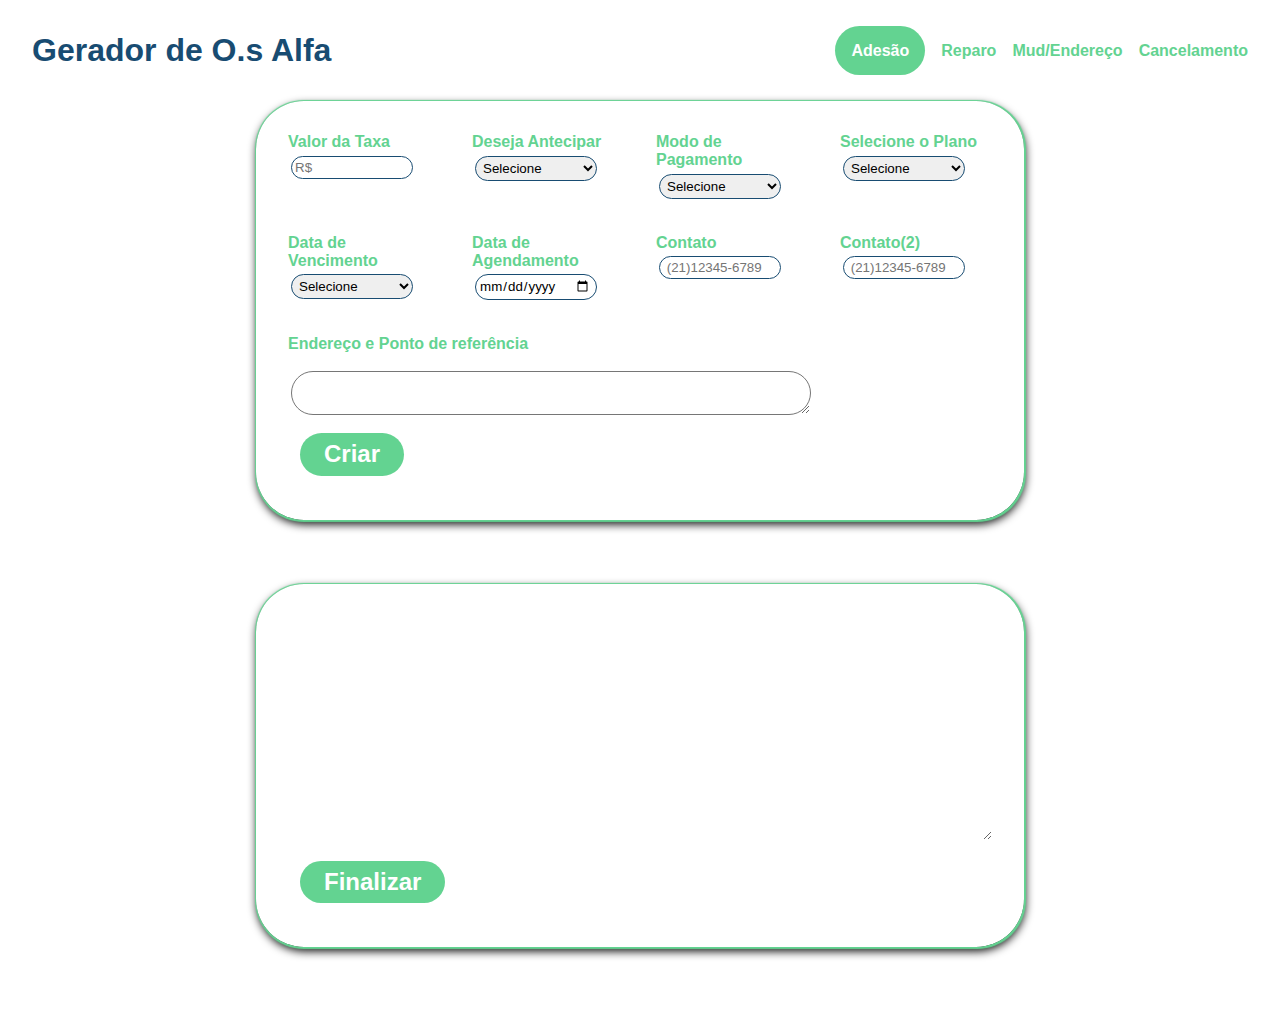
<file: index.html>
<!DOCTYPE html>
<html lang="pt-br">

<head>
    <meta charset="UTF-8">
    <meta http-equiv="X-UA-Compatible" content="IE=edge">
    <meta name="viewport" content="width=device-width, initial-scale=1.0">
    <link rel="stylesheet" href="https://cdnjs.cloudflare.com/ajax/libs/font-awesome/6.4.0/css/all.min.css"
        integrity="sha512-iecdLmaskl7CVkqkXNQ/ZH/XLlvWZOJyj7Yy7tcenmpD1ypASozpmT/E0iPtmFIB46ZmdtAc9eNBvH0H/ZpiBw=="
        crossorigin="anonymous" referrerpolicy="no-referrer" />
    <link rel="preconnect" href="https://fonts.googleapis.com">
    <link rel="preconnect" href="https://fonts.gstatic.com" crossorigin>
    <link href="https://fonts.googleapis.com/css2?family=Roboto&display=swap" rel="stylesheet">

    <link rel="stylesheet" href="CSS/global.css">
    <link rel="stylesheet" href="CSS/adesao.css">
    <title>O.s Generator Alfa</title>
</head>

<body id="body__form">
    <header class="container__tittle">
        <div class="tittle__principal">
            <h1 id="titulo__principalh1">Gerador de O.s Alfa</h1>

        </div>
       
        <div class="menu__container">
            <div class="dark__mode">
                <i class="fa-solid fa-toggle-off" id="mode__icon" "></i>
            </div>
            <nav class="menu__navegacao">
                
                <ul class="menu__lista">
                    <li class="menu__links">
                        <a class="menu__selected">Adesão</a>
                    </li>
                    <li class="menu__links">
                        <a href="reparo.html" class="menu__link">Reparo</a>
                    </li>
                    <li class="menu__links">
                        <a  href="mudança_endereço.html" class="menu__link">Mud/Endereço</a>
                    </li>
                    <li class="menu__links">
                        <a  href="cancelamento.html" class="menu__link">Cancelamento</a>
                    </li>
                </ul>
            </nav>
        </div>

    </header>




    <div class="container">
        <fieldset>
            <form class="adesao__form">

                <div class="adesao__valortaxa">
                    <label for="valortaxa">Valor da Taxa</label>
                    <input type="text" name="valortaxa" id="valortaxa" placeholder="R$"></input>
                </div>



                <div class="adesao__antecipar">
                    <label for="antecipar">Deseja Antecipar</label>
                    <select id="antecipar">
                        <option selected disabled value="">Selecione</option>
                        <option value="(   ) Sim ( X ) Não">Não</option>
                        <option value="( X ) Sim ( ) Não">Sim</option>
                    </select>
                </div>


                <div class="adesao__modopagamento">
                    <label for="modopagamento">Modo de Pagamento</label>
                    <select id="modopagamento">
                        <option selected disabled value="">Selecione</option>
                        <option value="( X ) A VISTA    (   )3X  (   )Ação Marketing (  )Isento">A Vista</option>
                        <option value="(   ) A VISTA    ( X )3X  (   )Ação Marketing">3X</option>
                        <option value="(   ) A VISTA    (   )3X  ( X )Ação Marketing">Ação de Marketing</option>
                    </select>
                </div>


                <div class="adesao__plano">
                    <label for="plano">Selecione o Plano</label>
                    <select id="plano">
                        <option selected disabled value="">Selecione</option>
                        <option value="( X ) 200MBPS (   ) 40MBPS (  ) 20MBPS">200MB</option>
                        <option value="(   ) 200MBPS ( X ) 40MBPS (  ) 20MBPS">40MB</option>
                        <option value="(   ) 200MBPS (   ) 40MBPS ( X ) 20MBPS">20MB</option>
                    </select>
                </div>



                <div class="adesao__vencimento">
                    <label for="vencimento">Data de Vencimento</label>
                    <select id="vencimento">
                        <option selected disabled value="">Selecione</option>
                        <option>Dia 01</option>
                        <option>Dia 05</option>
                        <option>Dia 10</option>
                    </select>
                </div>

                <div class="adesao__agendamento">
                    <label for="date"><strong>Data de Agendamento</strong></label>
                    <input type="date" id="agendamento"></input>
                </div>

                <div class="adesao__contato">
                    <label for="contato">Contato</label>
                    <input type="tel" name="contato" id="contato" placeholder=" (21)12345-6789">

                </div>

                <div class="adesao__contato2">
                    <label for="contato2">Contato(2)</label>
                    <input type="tel" name="contato2" id="contato2" placeholder=" (21)12345-6789">
                </div>

                <div class="endereco">
                    <label>Endereço e Ponto de referência</label>
                    <textarea rows="1" type="text" class="textarea" id="endereco"></textarea><br>
                </div>
                
            </form>

            <div class="adesao__botao">
                <button id="botao" class="botao__criar">
                    Criar
                    <i class="fa-sharp fa-solid fa-plus" style="color: #ffffff;"></i>
                </button>
                </div>


        </fieldset>

        <fieldset id="mascara">

            <div class="print">

                <p>PLANO: <span id="plano_print"></span> </p>
                <p>VENCIMENTO: <span id="vencimento_print"></span> </p>
                <p>VALOR TAXA: R$<span id="valortaxa_print"></span> </p>
                <p>MODO DE PAGAMENTO: <span id="modopagamento_print"></span></p>
                <p>PONTOS DE REFERÊNCIA:<span id="endereco_print"></span></p>
                <p>CONTATOS DO CLIENTE:<span id="contato_print"></span></p>
                <p>CONTATOS(2) DO CLIENTE:<span id="contato2_print"></span><br></p>
                <p>DATA DO AGENDAMENTO:<span id="agendamento_print"></span> <br>
                <p>DESEJA OU NÃO ANTECIPAR:<span id="antecipar_print"></span></p>
            </div>
            <div class="container__preview">
                <textarea id="adesao__preview" rows="10" disabled></textarea>
            </div>
            <button id="copiador" class="botao__finalizar">
                Finalizar
                <i class="fa-regular fa-copy" style="color: #ffffff;"></i>
            </button>
        </fieldset>
       
    </div>


    <script src="JAVASCRIPT/main.js"></script>
    <script src="JAVASCRIPT/form_adesao.js"></script>
</body>

</html>
</file>
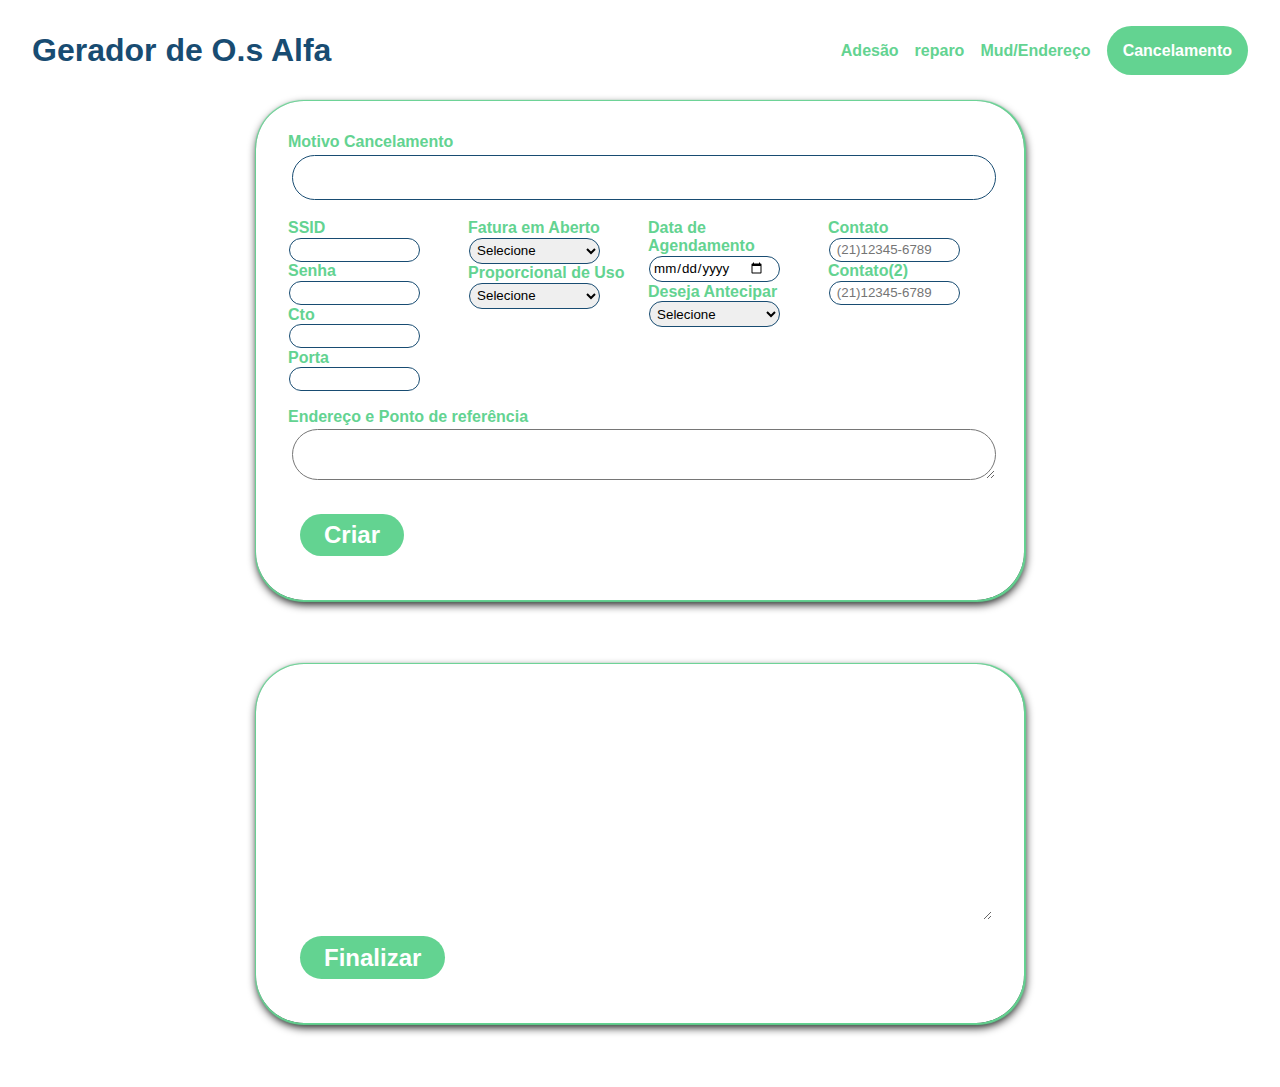
<file: cancelamento.html>
<!DOCTYPE html>
<html lang="pt-br">

<head>
    <meta charset="UTF-8">
    <meta http-equiv="X-UA-Compatible" content="IE=edge">
    <meta name="viewport" content="width=device-width, initial-scale=1.0">
    <link rel="stylesheet" href="https://cdnjs.cloudflare.com/ajax/libs/font-awesome/6.4.0/css/all.min.css"
        integrity="sha512-iecdLmaskl7CVkqkXNQ/ZH/XLlvWZOJyj7Yy7tcenmpD1ypASozpmT/E0iPtmFIB46ZmdtAc9eNBvH0H/ZpiBw=="
        crossorigin="anonymous" referrerpolicy="no-referrer" />
    <link rel="preconnect" href="https://fonts.googleapis.com">
    <link rel="preconnect" href="https://fonts.gstatic.com" crossorigin>
    <link href="https://fonts.googleapis.com/css2?family=Roboto&display=swap" rel="stylesheet">

    <link rel="stylesheet" href="CSS/global.css">
    <link rel="stylesheet" href="CSS/cancelamento.css">
    <title>O.s Generator Alfa</title>
</head>

<body id="body__form">
    <header class="container__tittle">
        <div class="tittle__principal">
            <h1 id="titulo__principalh1">Gerador de O.s Alfa</h1>

        </div>
       
        <div class="menu__container">
            <div class="dark__mode">
                <i class="fa-solid fa-toggle-off" id="mode__icon" "></i>
            </div>
            <nav class="menu__navegacao">
                
                <ul class="menu__lista">
                    <li class="menu__links">
                        <a href="index.html" class="menu__link">Adesão</a>
                    </li>
                    <li class="menu__links">
                        <a href="reparo.html" class="menu__link">reparo</a>
                    </li>
                    <li class="menu__links">
                        <a  href="mudança_endereço.html" class="menu__link">Mud/Endereço</a>
                    </li>
                    <li class="menu__links">
                        <a  href="cancelamento.html" class="menu__selected">Cancelamento</a>
                    </li>
                </ul>
            </nav>
        </div>

    </header>

    <div class="container">
        <fieldset>
            <form class="canc__form">

                <div class="canc__motivo">
                    <label for="motivo">Motivo Cancelamento</label>
                    <input type="text" name="motivo" id="motivo" ></input>
                </div>
                <div class="canc__onu">
                    
                    <div class="canc__ssid">
                        <label for="ssid">SSID</label>
                        <input type="text" id="ssid" class="form__input">
                    </div>
                    <div class="canc__senha">
                        <label for="senha">Senha</label>
                        <input type="text" id="senha" class="form__input">
                    </div>
    
                    <div class="canc__cto">
                        <label for="cto">Cto</label>
                        <input type="text" id="cto" class="form__input">
                    </div>
                    <div class="canc__porta">
                        <label for="porta">Porta</label>
                        <input type="text" id="porta" for="porta" class="form__input">
                    </div>
                </div>


                
                <div>
                <div class="canc__fatura_aberto">
                    <label for="fatura_aberto">Fatura em Aberto</label>
                    <select id="fatura_aberto" required>
                        <option selected disabled value="">Selecione</option>
                        <option value="(   ) Sim ( X ) Não">Não</option>
                        <option value="( X ) Sim (   ) Não">Sim</option>
                    </select>
                </div>



                <div class="canc__proporcional">
                    <label for="proporcional">Proporcional de Uso </label>
                    <select id="proporcional">
                        <option selected disabled value="">Selecione</option>
                        <option value="(   ) Sim ( X ) Não">Não</option>
                        <option value="( X ) Sim (   ) Não">Sim</option>
                    </select>
                </div>
                </div class="agendamentos">
                <div class="canc__agendamento">
                    <label for="date"><strong>Data de Agendamento</strong></label>
                    <input type="date" id="agendamento"></input>

                    <div class="canc__antecipar">
                        <label for="antecipar">Deseja Antecipar</label>
                        <select id="antecipar">
                            <option selected disabled value="">Selecione</option>
                            <option value="(   ) Sim ( X ) Não">Não</option>
                            <option value="( X ) Sim (   ) Não">Sim</option>
                        </select>
                    </div>
                </div>
                <div class="contatos">
                <div class="canc__contato">
                    <label for="contato">Contato</label>
                    <input type="tel" name="contato" id="contato" placeholder=" (21)12345-6789">

                </div>

                <div class="canc__contato2">
                    <label for="contato2">Contato(2)</label>
                    <input type="tel" name="contato2" id="contato2" placeholder=" (21)12345-6789">
                </div>
                </div>


                <div class="endereco">
                    <label>Endereço e Ponto de referência</label>
                    <textarea rows="1" type="text" class="textarea" id="endereco"></textarea><br>
                </div>
                
            </form>

            <div class="canc__botao">
                <button id="botao" class="botao__criar">
                    Criar
                    <i class="fa-sharp fa-solid fa-plus" style="color: #ffffff;"></i>
                </button>
                </div>
                


        </fieldset>

        <fieldset id="mascara">

            <div class="print">

                <p>MOTIVO DO CONCELAMENTO:<span id="motivo__print"></span> </p>
                <p>SSID:<span id="ssid__print"></span> </p>
                <p>SENHA:<span id="senha__print"></span> </p>
                <p>CTO:<span id="cto__print"></span> </p>
                <p>PORTA:<span id="porta__print"></span></p>
                <p>CLIENTE CIENTE DA FATURA EM ABERTO :<span id="fatura_aberto__print"></span></p>
                <p>CIENTE QUE EXISTE PROPORCIONAL DE USO, DEVIDO CANCELAMENTO APÓS O VENCIMENTO :<span id="proporcional_print"></span></p>
                <p>PONTOS DE REFERÊNCIA:<span id="endereco_print"></span><br></p>
                <p>CONTATOS DO CLIENTE:<span id="contato_print"></span> <br>
                <p>CONTATOS(2) DO CLIENTE:<span id="contato2_print"></span> <br>
                <p>DATA DO AGENDAMENTO:<span id="agendamento__print"></span> <br>
                <p>DESEJA OU NÃO ANTECIPAR:<span id="antecipar_print"></span></p>
            </div>
            <div class="container__preview">
                <textarea id="canc__preview" rows="10" disabled></textarea>
            </div>
            <button id="copiador" class="botao__finalizar">
                Finalizar
                <i class="fa-regular fa-copy" style="color: #ffffff;"></i>
            </button>
        </fieldset>
       
    </div>


    <script src="JAVASCRIPT/main.js"></script>
    <script src="JAVASCRIPT/form_cancelamento.js"></script>
</body>
</html>
</file>
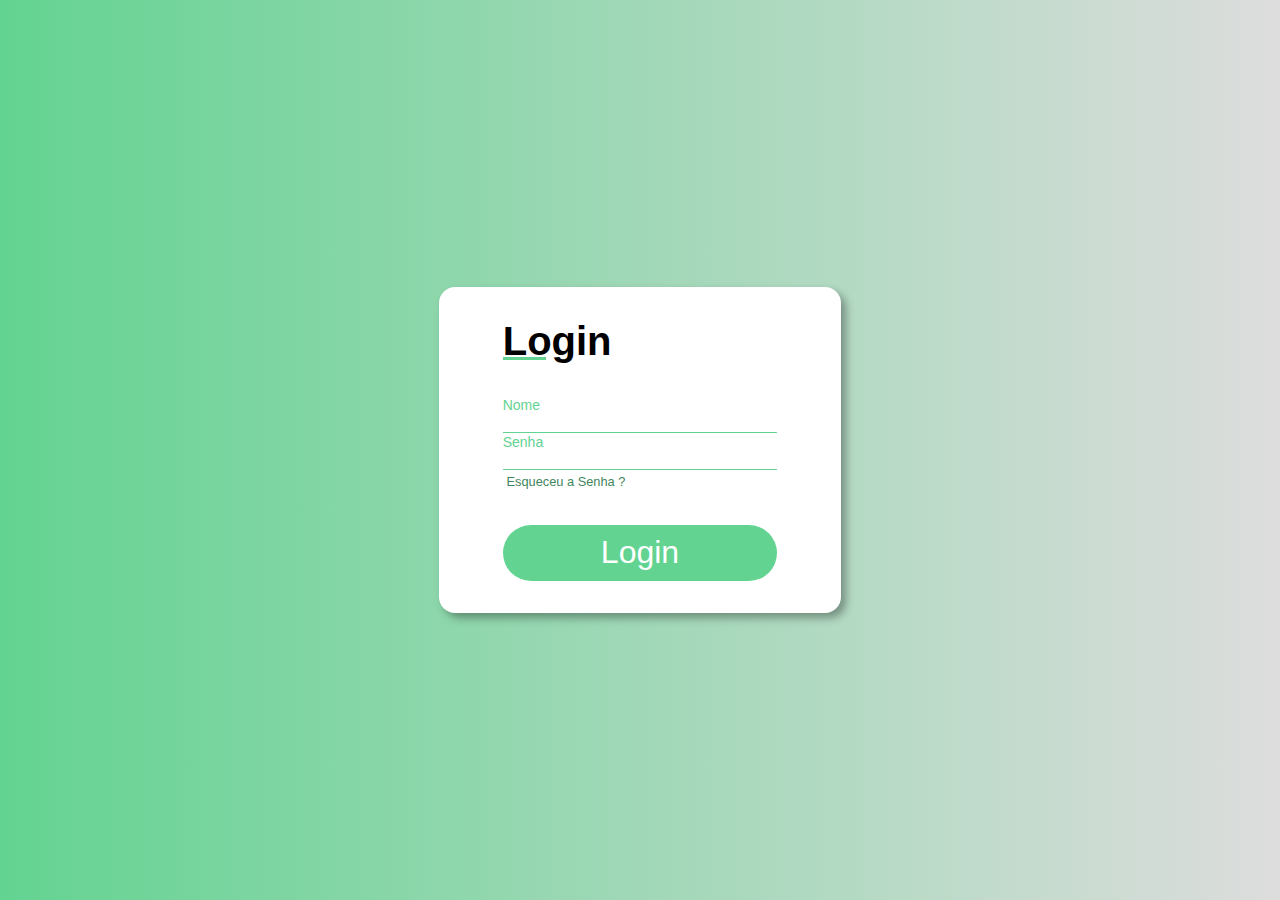
<file: login.html>
<!DOCTYPE html>
<html lang="pt-br">
    <head>
        <meta charset="UTF-8">
        <meta http-equiv="X-UA-Compatible" content="IE=edge">
        <meta name="viewport" content="width=device-width, initial-scale=1.0">
        <link rel="stylesheet" href="https://cdnjs.cloudflare.com/ajax/libs/font-awesome/6.4.0/css/all.min.css"
            integrity="sha512-iecdLmaskl7CVkqkXNQ/ZH/XLlvWZOJyj7Yy7tcenmpD1ypASozpmT/E0iPtmFIB46ZmdtAc9eNBvH0H/ZpiBw=="
            crossorigin="anonymous" referrerpolicy="no-referrer" />
        <link rel="preconnect" href="https://fonts.googleapis.com">
        <link rel="preconnect" href="https://fonts.gstatic.com" crossorigin>
        <link href="https://fonts.googleapis.com/css2?family=Roboto&display=swap" rel="stylesheet">
        <link rel="stylesheet" href="CSS/login.css">
        <link rel="stylesheet" href="CSS/global.css">
        <title>O.s Generator</title>
    </head>
<body>
    <main class="container" id="container">
        <form class="login__form" id="login__form">
            <div class="form__header">
                <h1>Login</h1>
                <i id="mode__icon"  class="fa-solid fa-moon"></i>

                
            </div>

           

            <div class="login__inputs">
                <div class="input__box">
                    <label for="name">Nome</label>
                    <div class="input__field">
                        <i id="user__icon"class="fa-solid fa-user"></i>
                        <input type="text" id="name" name="name">
                    </div>
                    <div class="input__box">
                        <label for="password">Senha</label>
                        <div class="input__field">
                            <i id="password__icon"class="fa-solid fa-key"></i>
                            <input type="password" id="password" name="password">
                        </div>
                    </div>    
                </div>

                <div class="forgot__password">
                    <a href="#">
                        Esqueceu a Senha ?
                    </a>

                </div>
            </div>
            <button id="login__button" type="submit">Login</button>
        </form>
    </main>
    
</body>
    <script src="JAVASCRIPT/login.js"></script>
</html>
</file>
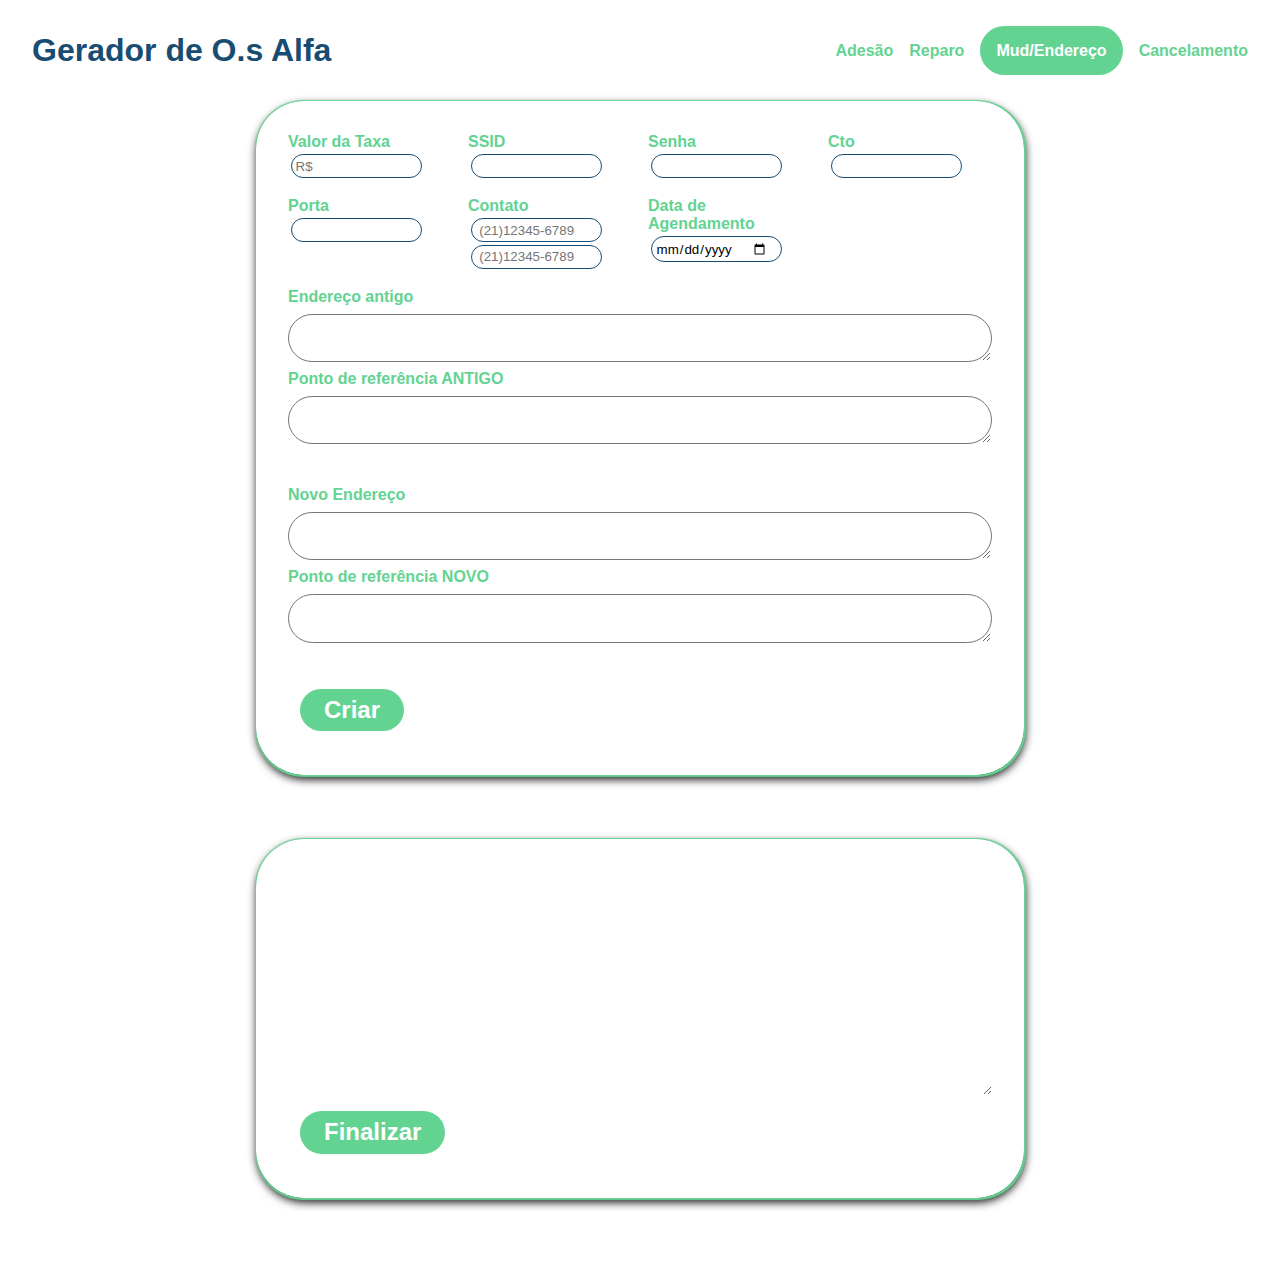
<file: mudança_endereço.html>
<!DOCTYPE html>
<html lang="en">
<head>
    <meta charset="UTF-8">
    <meta http-equiv="X-UA-Compatible" content="IE=edge">
    <meta name="viewport" content="width=device-width, initial-scale=1.0">
    <title>Document</title>
</head>
<body>
    <!DOCTYPE html>
<html lang="pt-br">

<head>
    <meta charset="UTF-8">
    <meta http-equiv="X-UA-Compatible" content="IE=edge">
    <meta name="viewport" content="width=device-width, initial-scale=1.0">
    <title>O.S Reparo</title>
    <link rel="stylesheet" href="https://cdnjs.cloudflare.com/ajax/libs/font-awesome/6.4.0/css/all.min.css"
        integrity="sha512-iecdLmaskl7CVkqkXNQ/ZH/XLlvWZOJyj7Yy7tcenmpD1ypASozpmT/E0iPtmFIB46ZmdtAc9eNBvH0H/ZpiBw=="
        crossorigin="anonymous" referrerpolicy="no-referrer" />
        <link rel="preconnect" href="https://fonts.googleapis.com">
<link rel="preconnect" href="https://fonts.gstatic.com" crossorigin>
<link href="https://fonts.googleapis.com/css2?family=Roboto&display=swap" rel="stylesheet">

    <link rel="stylesheet" href="CSS/mud_endereco.css">
    <link rel="stylesheet" href="CSS/global.css">
</head>



    <body id="body__form">
        
            <header class="container__tittle">
                <div class="tittle__principal">
                    <h1 id="titulo__principalh1">Gerador de O.s Alfa</h1>
                    
                </div>
                
                <div class="menu__container">
                    <div class="dark__mode">
                        <i class="fa-solid fa-toggle-off" id="mode__icon" "></i>
                    </div>
                    <nav class="menu__navegacao">
                
                        <ul class="menu__lista">
                            <li class="menu__links">
                                <a href="index.html" class="menu__link">Adesão</a>
                            </li>
                            <li class="menu__links">
                                <a href="reparo.html" class="menu__link">Reparo</a>
                            </li>
                            <li class="menu__links">
                                <a  href="mudança_endereço.html" class="menu__selected">Mud/Endereço</a>
                            </li>
                            <li class="menu__links">
                                <a  href="cancelamento.html" class="menu__link">Cancelamento</a>
                            </li>
                        </ul>
                    </nav>
                </div>

            </header>
            <div class="container">
            <fieldset >

                <form class="mud__endereco__form">
                    
                    <div class="mud__valortaxa">
                        <label for="valortaxa">Valor da Taxa</label>
                        <input type="text" name="valortaxa" id="mud__valortaxa" placeholder="R$"></input>
                    </div>
    
                    <div class="mud__ssid">
                        <label for="ssid">SSID</label>
                        <input type="text" id="mud__ssid" class="form__input">
                    </div>

                    <div class="mud__senha">
                        <label for="senha">Senha</label>
                        <input type="text" id="mud__senha" class="form__input">
                    </div>
    
                    <div class="mud__cto">
                        <label for="cto">Cto</label>
                        <input type="text" id="mud__cto" class="form__input">
                    </div>
                    
                    <div class="mud__porta">
                        <label for="porta">Porta</label>
                        <input type="text" id="mud__porta" for="porta" class="form__input">
                    </div>
                    <div class="contato">
                        <label for="contato">Contato</label>
                        <input type="tel" name="contato" id="contato" placeholder=" (21)12345-6789">
                        <input type="tel" name="contato2" id="contato2" placeholder=" (21)12345-6789">
                        
                    </div>

                    <div class="mud__agendamento">
                        <label for="date"><strong>Data de Agendamento</strong></label>
                        <input type="date" id="agendamento"></input>
                    </div>

                    <div class="mud__endereco__antigo">
                        <label for="endereco__antigo">Endereço antigo</label>
                        <textarea name="endereco__antigo" id="mud__endereco__antigo"  rows="1"></textarea>
                        
                        <label>Ponto de referência ANTIGO</label>
                        <textarea rows="1" type="text" class="textarea" id="ref__antigo"></textarea><br>
                        
                    </div>

                    <div class="mud__endereco__novo">
                        <label for="endereco__novo">Novo Endereço</label>
                        <textarea name="endereco__novo" id="mud__endereco__novo"  rows="1"></textarea>
                        
                        <label>Ponto de referência NOVO</label>
                        <textarea rows="1" type="text" class="textarea" id="ref__novo"></textarea><br>
                        <div class="mud__botao">
                            <button id="botao" class="botao__criar">
                                Criar
                                <i class="fa-sharp fa-solid fa-plus" style="color: #ffffff;"></i>
                        </div>
                    </div>

    
                    
                    
                </form>
                


            </fieldset>

            <div class="print">

                <p>SSID<span id="mud__ssid__print"></span> </p>
                <p>SENHA:<span id="mud__senha__print"></span> </p>
                <p>CTO:<span id="mud__cto__print"></span> </p>
                <p>PORTA:<span id="mud__porta__print"></span></p>
                <p>ENDEREÇO ANTIGO:  <span id="mud__endereco__antigo__print"></span></p>
                <p>PONTOS DE REFERÊNCIA:<span id="ref__antigo__print"></span></p>
                <p>NOVO ENDEREÇO: <span id="mud__endereco__novo__print"></span></p>
                <p>PONTOS DE REFERÊNCIA:<span id="ref__novo__print"></span></p>
                <p>VALOR TAXA:R$<span id="mud__valortaxa__print"></span></p>
                <p>CONTATO DO CLIENTE <span id="contato__print"></span></p>
                <p>CONTATO(2) DO CLIENTE:<span id="contato2__print"> </span></p>
                <p>DATA DE AGENDAMENTO:<span id="agendamento__print"></span></p>
               
            </div>
    
            <fieldset>
    
                <div class="container__preview">
                    <textarea id="mud__preview" rows="10" disabled></textarea>
                </div>
                <button id="copiador" class="botao__finalizar">
                    Finalizar
                    <i class="fa-regular fa-copy" style="color: #ffffff;"></i>
                </button>
        </div>
</body>
<script src="JAVASCRIPT/main.js"></script>
    <script src="JAVASCRIPT/form_mud__endereco.js"></script>
</html>
</file>
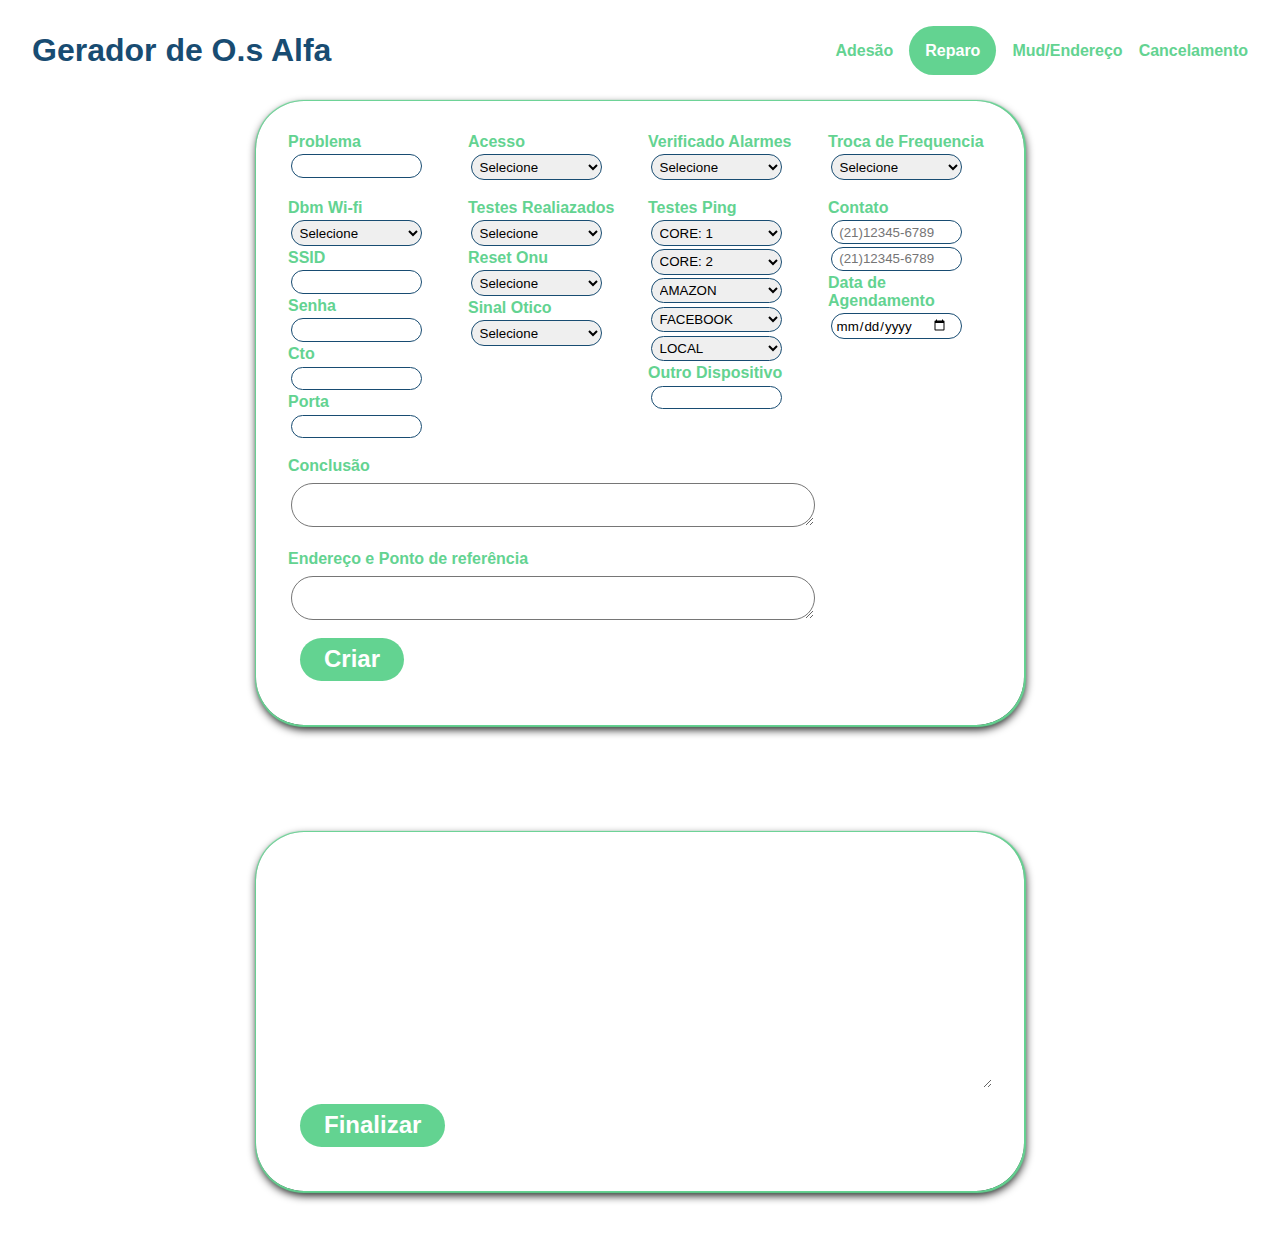
<file: reparo.html>
<!DOCTYPE html>
<html lang="pt-br">

<head>
    <meta charset="UTF-8">
    <meta http-equiv="X-UA-Compatible" content="IE=edge">
    <meta name="viewport" content="width=device-width, initial-scale=1.0">
    <title>O.S Reparo</title>
    <link rel="stylesheet" href="https://cdnjs.cloudflare.com/ajax/libs/font-awesome/6.4.0/css/all.min.css"
        integrity="sha512-iecdLmaskl7CVkqkXNQ/ZH/XLlvWZOJyj7Yy7tcenmpD1ypASozpmT/E0iPtmFIB46ZmdtAc9eNBvH0H/ZpiBw=="
        crossorigin="anonymous" referrerpolicy="no-referrer" />
        <link rel="preconnect" href="https://fonts.googleapis.com">
<link rel="preconnect" href="https://fonts.gstatic.com" crossorigin>
<link href="https://fonts.googleapis.com/css2?family=Roboto&display=swap" rel="stylesheet">

    <link rel="stylesheet" href="CSS/reparo.css">
    <link rel="stylesheet" href="CSS/global.css">
</head>

<div class="container">

    <body id="body__form">
        <header class="titulo">
            <header class="container__tittle">
                <div class="tittle__principal">
                    <h1 id="titulo__principalh1">Gerador de O.s Alfa</h1>
                    
                </div>
                
                <div class="menu__container">
                    <div class="dark__mode">
                        <i class="fa-solid fa-toggle-off" id="mode__icon" "></i>
                    </div>
                    <nav class="menu__navegacao">
                
                        <ul class="menu__lista">
                            <li class="menu__links">
                                <a href="index.html" class="menu__link">Adesão</a>
                            </li>
                            <li class="menu__links">
                                <a href="reparo.html" class="menu__selected">Reparo</a>
                            </li>
                            <li class="menu__links">
                                <a  href="mudança_endereço.html" class="menu__link">Mud/Endereço</a>
                            </li>
                            <li class="menu__links">
                                <a  href="cancelamento.html" class="menu__link">Cancelamento</a>
                            </li>
                        </ul>
                    </nav>
                </div>

            </header>

        </header>
        <fieldset>
            <form class="reparo__form">


                <div class="reparo__problema">
                    <label for=reparo__ledloss">Problema</label>
                    <input type="text" class="form__input" id="problema">
                </div>
                <div class="reparo__acesso">
                    <label for="acesso">Acesso</label>
                    <select for="acesso" id="acesso">
                        <option value="" selected disabled>Selecione</option>
                        <option value="(  )CABEADO ( X )WI-FI">WI-FI</option>
                        <option value="( X )CABEADO (  )WI-FI">Cabo</option>
                        <option value="( X )CABEADO (  )WI-FI"">Ambos</option>
                    </select>
                </div>
                <div class=" reparo__alarme">
                            <label for="alarme">Verificado Alarmes</label>
                            <select for="alarme" id="alarme">
                                <option value="" selected>Selecione</option>
                                <option value="Sim" id="naoVerificado">Sim</option>
                                <option value="Não" id="naoVerificado">Não</option>
                            </select>
                </div>
                

                

                <div class="reparo__trocaFrequencia">
                    <label for="trocaFrequencia">Troca de Frequencia</label>
                    <select for="trocaFrequencia" name="trocaFrequencia" id="trocaFrequencia">
                        <option value="" selected disable>Selecione</option>
                        <option value="( X )SIM  (  )NÃO">Sim</option>
                        <option value="(  )SIM  ( X )NÃO">Não</option>
                    </select>
                </div>


                <div class="reparo__onu">
                    <div class="reparo__dbm">
                        <label for="dbmsinal">Dbm Wi-fi</label>
                        <select for="dbmsinal" id="dbmsinal" name="dbmsinal">
                            <option value="" selected disabled>Selecione</option>
                            <option value="BOM 	  ( X )-28 a -53dBm">Bom</option>
                            <option value="IRREGULAR ( X )-54 a -67dBm">Irregular</option>
                            <option value="RUIM.     ( X )-68 a -99dBm">Ruim</option>
                        </select>
                    </div>
                    <div class="reparo__ssid">
                        <label for="ssid">SSID</label>
                        <input type="text" id="ssid" class="form__input">
                    </div>
                    <div class="reparo__senha">
                        <label for="senha">Senha</label>
                        <input type="text" id="senha" class="form__input">
                    </div>
    
                    <div class="reparo__cto">
                        <label for="cto">Cto</label>
                        <input type="text" id="cto" class="form__input">
                    </div>
                    <div class="reparo__porta">
                        <label for="porta">Porta</label>
                        <input type="text" id="porta" for="porta" class="form__input">
                    </div>
                </div>


                <div class="reparo_testesRealizados">
                    <label for="testesRealizados">Testes Realiazados</label>
                    <select for="testesRealizados" id="testesRealizados" name="testesRealizados">
                        <option value="" selected disabled>Selecione</option>
                        <option value="( X )2.4GHZ   (  )5.0GHZ">2.4Ghz</option>
                        <option value="(  )2.4GHZ   ( X )5.0GHZ">5 Ghz</option>
                    </select>
                    <label for="resetOnu">Reset Onu</label>
                    <select for="resetOnu" id="resetOnu" name="resetOnu">
                        <option value="" selected disabled>Selecione</option>
                        <option value="( X )Sim   (  )Não">SIM</option>
                        <option value="(   )Sim   ( X )Não">NÃO</option>
                    </select>
                    <label for="sinalOtico">Sinal Otico</label>
                    <select for="sinalOtico" id="sinalOtico" name="sinalOtico">
                        <option value="" selected disabled>Selecione</option>
                        <option value="( x )OK    (  )LED LOSS   (  )Acima do Padrão:">OK</option>
                        <option value="(  )OK    ( X )LED LOSS   (  )Acima do Padrão:">LedLoss</option>
                        <option value="(  )OK    (  )LED LOSS   ( x )Acima do Padrão:">Acima do Padrão</option>
                    </select>
                </div>

                <div class="reparo__ping">
                    <label for="pingc-core1">Testes Ping</label>
                    <select id="ping-core1" name="ping-core1" for="ping-core1">
                        <option value="" disabled selected>CORE: 1</option>
                        <option value="   ( X ) OK   (   ) FALHA">OK</option>
                        <option value="   (   ) OK   ( X ) FALHA">Falha</option>
                    </select>

                    <select id="ping-core2" name="ping-core2" for="ping-core2">
                        <option value="" disabled selected>CORE: 2</option>
                        <option value="   ( X ) OK   (   ) FALHA">OK</option>
                        <option value="   (   ) OK   ( X ) FALHA">Falha</option>
                    </select>

                    <select id="ping-amazon" name="ping-amazon" for="ping-amazon">
                        <option value="" disabled selected>AMAZON</option>
                        <option value="   ( X ) OK   (   ) FALHA">OK</option>
                        <option value="   (   ) OK   ( X ) FALHA">Falha</option>
                    </select>
                    <select id="ping-facebook" name="ping-facebook" for="ping-facebook">
                        <option value="" disabled selected>FACEBOOK</option>
                        <option value="   ( X ) OK   (   ) FALHA">OK</option>
                        <option value="   (   ) OK   ( X ) FALHA">Falha</option>
                    </select>
                    <select id="ping-local" name="ping-local" for="ping-local">
                        <option value="" disabled selected>LOCAL</option>
                        <option value="   ( X ) OK   (   ) FALHA">OK</option>
                        <option value="   (   ) OK   ( X ) FALHA">Falha</option>
                    </select>
                    <label for="outrodispositivo">Outro Dispositivo</label>
                    <input type="text" id="outroDispositivo">


                </div>

                <div class="contato">
                    <label for="contato">Contato</label>
                    <input type="tel" name="contato" id="contato" placeholder=" (21)12345-6789">
                    <input type="tel" name="contato2" id="contato2" placeholder=" (21)12345-6789">
                    <div class=reparo__agendamento">
                        <label for="date"><strong>Data de Agendamento</strong></label>
                        <input type="date" id="agendamento"></input>
                    </div>
                </div>
                <div class="reparo__conclusao">
                    <label for="conclusao">Conclusão</label>
                    <textarea name="conclusao" id="conclusao"  rows="1"></textarea>
                </div>

                <div class="endereco">
                    <label>Endereço e Ponto de referência</label>
                    <textarea rows="1" type="text" class="textarea" id="endereco"></textarea><br>
                </div>

                









            </form>
            <div class="reparo__botao">
                <button id="botao" class="botao__criar">
                    Criar
                    <i class="fa-sharp fa-solid fa-plus" style="color: #ffffff;"></i>
            </div>
        </fieldset>



        <div class="print">

            <p>"PROBLEMA: "<span id="problema_print"></span> </p><br>
            <p>"ACESSO: "<span id="acesso_print"></span> </p>
            <p>"RESET DE ONU:"<span id="resetOnu_print"></span> </p>
            <p>"VERIFICADO ALARME DO U2000: "<span id="alarme_print"></span></p>
            <p>"SINAL OTICO": <span id="sinalOtico_print"></span></p>
            <p>CTO: <span id="cto_print"></span></p>
            <p>PORTA"<span id="porta_print"></span></p>
            <p>SSID: <span id="ssid_print"></span></p>
            <p>SENHA: <span id="senha_print"></span></p>
            <p>WIFI SIGNAL DBm: <span id="dbmsinal_print"></span></p>
            <p>TROCA DE FREQUÊNCIA: <span id="trocaFrequencia_print"> </span></p>
            <p>TESTE REALIZADOS:<span id="testesRealizados_print"></span></p>
            <p>PING CORE 1 - <span id="ping-core1_print"> </span></p>
            <p>PING CORE 2 - <span id="ping-core2_print"></span></p>
            <p>PING AMAZON - <span id="ping-amazon_print"></span></p>
            <p>PING FACEBOOK -<span id="ping-facebook_print"></span> </p>
            <p>PING LOCAL - <span id="ping-local_print"></span></p>
            <p>QUAL DISPOSITIVO : <span id="outroDispositivo_print"></span></p>
            <p>CONCLUSAO :<span id="conclusao_print"></span></p>
            <p>PONTOS DE REFERÊNCIA:<span id="endereco_print"></span></p>
            <p>CONTATOS DO CLIENTE:<span id="contato_print"></span></p>
            <p>CONTATOS(2) DO CLIENTE:<span id="contato2_print"></span><br></p>
            <p>DATA DO AGENDAMENTO:<span id="agendamento_print"></span> <br>
            <p>DESEJA OU NÃO ANTECIPAR:<span id="antecipar_print"></span></p>
        </div>

        <fieldset>

            <div class="container__preview">
                <textarea id="reparo__preview" rows="10" disabled></textarea>
            </div>
            <button id="copiador" class="botao__finalizar">
                Finalizar
                <i class="fa-regular fa-copy" style="color: #ffffff;"></i>
            </button>
        </fieldset>
        
        </fieldset>


    </body>
    <script src="JAVASCRIPT/main.js"></script>
    <script src="JAVASCRIPT/form_reparo.js"></script>

</html>
</file>
<file: CSS/global.css>
:root {
    --branco: #ffffff;
    --azul: #184c72;
    --verde: #63d391;
    --dark-verde:#3f865c;
    --font:"Montserrat",sans-serif;
    --cinza: #ddd;
    --dark: #202124;
}


* {
    margin: 0;
    padding: 0;
    box-sizing: border-box;
    font-family: "Montserrat",sans-serif;
    

}
.container__preview{
    color: #ddd;
}

textarea{
    outline: none;
    font-size: large;
}

p{
    display: none;
}

a{
    
        color: currentColor;
        text-decoration: none;
}
.container__tittle{
    margin: 2em;
    display: flex;
    justify-content: space-between;
}


.container__tittle h1{
    font-family: var(--font);
    color: var(--azul);
}

.menu__container .menu__navegacao .menu__lista{
    display: flex;
    align-items:center;
    justify-content: right;
    gap: 1em;
    margin-right: 0;
    list-style: none;
    font-weight: bold;
    color: var(--verde);
    
}
.menu__container {
    display:flex;
    justify-content: center;
    align-items: center;
    gap:1em;

}
.menu__container .dark__mode #mode__icon{
    color: var(--verde);
    
}




.menu__container .menu__navegacao .menu__lista .menu__links .menu__selected {
    background-color: var(--verde);
    color: var(--branco);
    border-width: 1px;
    border-radius: 2em;
    padding: 1em;
    font-weight: bold;
}
.menu__container .menu__navegacao .menu__lista .menu__links :hover{
    background-color: var(--verde);
    color: var(--branco);
    border-width: 1px;
    border-radius: 2em;
    padding: 1em;
    font-size: bold;
    transition: 0.5s;
    
}


.container fieldset{
    margin:5%;
    margin-top: 2%;
    margin-left: 20%;
    margin-right: 20%;
    box-shadow: 0.5px 0.5px 1px 0.85px var(--verde), 1px 4px 10px #000;
    border: none;
    border-radius: 3em;
    padding: 2em;

}




.container .container__preview textarea{
    width: 100%;
    border: none;
    font-size: large;
    padding-left: 1em;
    padding-top: 2%;
    background-color: var(--branco);
    border-radius: 2em;
}





.botao__criar,.botao__finalizar{
    display: block;
    font-size: 1.5em;
    font-weight: bold;
    background-color: var(--verde);
    border-radius: 4em;
    padding: 0.3em 1em;
    border: none;
    color: var(--branco);
    margin: 0.5em;
}

.botao__finalizar:hover,.botao__criar:hover{
    background-color: var(--dark-verde);
    color: var(--branco);
    transition: 0.4s;
    
}

input,select,button{
    cursor: pointer;

}








#body__form{
    animation: dark-to-light 0.3s ease-in-out;
}

.dark#body__form{
    background-color: var(--dark);
    animation: light-to-dark 0.3s ease-in-out;
}
.dark#titulo__principalh1{
    color: var(--verde);
}






.dark .fa-toggle-on {
    /* Define a cor do ícone como vermelho */
    font-size: 200%; /* Define o tamanho da fonte do ícone como 24 pixels */
  }
  .fa-toggle-off{
    font-size: 200%;
  }






@keyframes dark-to-light {
    0%{
        background-color: var(--dark);
    }
    100%{
        background-color: var(--white);
    }
}
@keyframes light-to-dark{
    0%{
        background-color: var(--white);
    }
    100%{
        background-color: var(--dark);
    }
}
</file>
<file: CSS/adesao.css>
.container fieldset{
    margin:5%;
    margin-top: 2%;
    margin-left: 20%;
    margin-right: 20%;
    box-shadow: 0.5px 0.5px 1px 0.85px var(--verde), 1px 4px 10px #000;
    border: none;
    border-radius: 3em;
    padding: 2em;

}
.container .adesao__form{
    display: grid;
    justify-content: center;
    grid-template-columns: repeat(4,1fr);
    gap:2em;
    
}

.container .adesao__form label{
    display: block;
    color: var(--verde);
    font-weight: bolder;
    margin-bottom: 3%;
}

.container .adesao__form input,select{
    display: flex;
    width: 80%;
    margin:2%;
    padding: 2%;
    padding-right:1em;
    border-radius: 1em;
    border: 0.5px solid var(--azul);
}
.container .adesao__form .endereco {
    grid-column: span 3 ;
    display: block;
    justify-content: center;
    align-items: center;
    
}
.container .adesao__form .endereco textarea {
    width: 100%;
    border-radius: 2em;
    font-weight: bold;
    text-transform: uppercase;
    margin:0.5%;
    text-align:justify;
    padding: 2%;

}

.container .botao__finalizar {
    margin-top: 3%;
}

.container .container__preview{
    display: flex;
    justify-content: center;
    align-items: center;
    
}
.container .container__preview textarea{
    width: 100%;
    border: none;
    font-size: large;
    padding-left: 1em;
    padding-top: 2%;
    background-color: var(--branco);
    border-radius: 2em;
}
</file>
<file: CSS/cancelamento.css>
.container .canc__form{
    display: grid;
    justify-content: center;
    grid-template-columns: repeat(4,1fr);
    gap:1em;
    
}
.container .canc__form .canc__motivo {
    grid-column: span 4 ;
    display: flex;
    justify-content:start;
    align-items: start;
    flex-direction: column;
    
}

.container .canc__form .canc__motivo input {
   width: 100%;
   border-radius: 2em
}


.container .canc__form label{
    display: block;
    color: var(--verde);
    font-weight: bolder;
    
}


.container .canc__form input,select{
    display: flex;
    width: 80%;
    margin:0.5%;
    padding: 2%;
    padding-right:1em;
    border-radius: 1em;
    border: 0.5px solid var(--azul);
    outline: none;

}
.container .canc__form .endereco {
    grid-column: span 4 ;
    display: flex;
    justify-content:start;
    align-items: start;
    flex-direction: column;
}
.container .canc__form .endereco textarea {
    width: 100%;
    border-radius: 2em;
    font-weight: bold;
    text-transform: uppercase;
    margin:0.5%;
    text-align:justify;
    padding: 2%;
    }
</file>
<file: CSS/login.css>
#container{
    display: flex;
    align-items: center;
    justify-content: center;
    height: 100vh;
    width: 100%;
    background: linear-gradient(90deg, rgba(99,211,145,1) 0%, rgba(221,221,221,1) 100%);    
    animation: background-dark-to-light 0.4s ease-in;
    transition: 1S;
}

.login__form{
    background-color: var(--branco);
    display: flex;
    flex-direction: column;
    padding:2em 4em;
    border-radius: 1em;
    gap:2em;
    box-shadow: 5px 5px 8px rgba(0, 0, 0, 0.336);
    height: fit-content;
    animation: dark-to-light 0.4s ease-in-out;
}

.login__form .form__header{
    display: flex;
    align-items: center;
    justify-content: space-between;
}

.login__form .form__header h1{
    font-size: 40px;
    position: relative;
    
}

.login__form .form__header h1::before{
    position: absolute;
    content: '';
    width: 40%;
    background-color: var(--verde);
    height: 3px;
    bottom: 4px;
}

.login__form .input__box input{
    display: flex;
    align-items: center;
    justify-content: center;
    flex-direction: column;
    gap: 1.5em;
    float: right;
}
.login__form .input__box label{
font-size: 14px;
color: var(--verde);
}

.login__form .input__field{
display: flex;
align-items: center;
justify-content:center ;
gap:15px;
cursor:text;
border-bottom: 1px solid var(--verde);
}
.login__form .input__field i{
    font-size: 1.5em;
    color: var(--dark);
    padding:0.2em;
}
.login__form .input__field input{
    border: none;
    background-color: transparent;
    width: 250px;
    font-size: 1em;
    padding: 0px 5px;

}






.login__form .input__field input:focus{
    outline: none;
}

.forgot__password{
    text-decoration: none;
    font-size: 0.8em;
    padding:0.3em;
    color: var(--dark-verde);
}
.forgot__password:hover{
    
    color: var(--verde);
}

#mode__icon{
    cursor: pointer;
    font-size: 1.5em;
}

.container #login__button{
    border:none;
    border-radius: 1em;
    color: var(--branco);
    background-color: var(--verde);
    width: 100%;
    padding:0.3em ;
    font-size: 2em;
}

.container #login__button:hover{
transform: scale(1.15) ;
transition: 1s;
opacity: 70%;
}

#mode__icon:hover{
    transform: scale(1.30) ;
    transition: 0.5s;
}


.dark#login__form{
    background-color: var(--dark);
    color: var(--branco);
    animation: light-to-dark 0.4s ease-in-out;
}

.dark#container{
    background: linear-gradient(90deg, rgba(99,211,145,1) 0%, rgba(0,0,0,1) 100%);
    animation: background-dark-to-light 0.5s ease-out;
}

#user__icon{
    color: var(--dark);
}

.dark#user__icon{
color: var(--verde);
}

#password__icon{
    color: var(--dark);
}

.dark#password__icon{
    color: var(--verde);
}



.darkinput__field i{
    color: var(--branco);
}

@keyframes dark-to-light {
    0%{
        background-color: var(--dark);
    }
    100%{
        background-color: var(--branco);
    }
}

@keyframes light-to-dark {
    100%{
        background-color: var(--dark);
    }
    0%{
        background-color: var(--branco);
    }
}

@keyframes background-dark-to-light{
    100%{
        background: linear-gradient(90deg, rgba(99,211,145,1) 0%, rgba(221,221,221,1) 100%);
    }
    0%{
        background: linear-gradient(90deg, rgba(99,211,145,1) 0%, rgba(0,0,0,1) 100%);

    }
}


@keyframes backgroud-light-to-dark{
    0%{
        background: linear-gradient(90deg, rgba(99,211,145,1) 0%, rgba(221,221,221,1) 100%);
    }
    100%{
        background: linear-gradient(90deg, rgba(99,211,145,1) 0%, rgba(0,0,0,1) 100%);

    }
}
</file>
<file: CSS/mud_endereco.css>
.container fieldset{
    margin:5%;
    margin-top: 2%;
    margin-left: 20%;
    margin-right: 20%;
    box-shadow: 0.5px 0.5px 1px 0.85px var(--verde), 1px 4px 10px #000;
    border: none;
    border-radius: 3em;
    padding: 2em;

}

.container .mud__endereco__form{
    display: grid;
    flex-wrap: wrap;
    justify-content: center;
    grid-template-columns: repeat(4,1fr);
    gap:1em;
    
}

.container .mud__endereco__form label{
    display: block;
    color: var(--verde);
    font-weight: bolder;
    
}
.container .mud__endereco__form input,select{
    display: flex;
    width: 80%;
    margin:2%;
    padding: 2%;
    padding-right:1em;
    border-radius: 1em;
    border: 0.5px solid var(--azul);
}
.container .mud__endereco__form .mud__endereco__antigo,.mud__endereco__novo{
    grid-column: span 4;
    display: flex;
    align-items: safe;
    justify-content: space-between;
    flex-direction: column;
    gap: 0.5rem;
}

.container .mud__endereco__form  textarea{
  
    font-size:large;
    padding: 0.7em;
    padding-left: 1em;
    border-radius: 2em;
}

.container .container__preview textarea{
    width: 100%;
    border: none;
    font-size: large;
    padding-left: 1em;
    padding-top: 2%;
    background-color: var(--branco);
    border-radius: 2em;
}
</file>
<file: CSS/reparo.css>
.container fieldset{
    margin:5%;
    margin-top: 2%;
    margin-left: 20%;
    margin-right: 20%;
    box-shadow: 0.5px 0.5px 1px 0.85px var(--verde), 1px 4px 10px #000;
    border: none;
    border-radius: 3em;
    padding: 2em;

}
.container .reparo__form{
    display: grid;
    flex-wrap: wrap;
    justify-content: center;
    grid-template-columns: repeat(4,1fr);
    gap:1em;
    
}
.container .reparo__onu{
display: flex;
flex-direction: column;


}


.container .reparo__form label{
    display: block;
    color: var(--verde);
    font-weight: bolder;
    margin-bottom: 1%;
}

.container .reparo__form input,select{
    display: flex;
    width: 80%;
    margin:2%;
    padding: 2%;
    padding-right:1em;
    border-radius: 1em;
    border: 0.5px solid var(--azul);
}
.container .reparo__form .endereco {
    grid-column: span 3 ;
    display: block;
    justify-content: center;
    align-items: center;
    
}
.container .reparo__form .endereco textarea {
    width: 100%;
    border-radius: 2em;
    font-weight: bold;
    text-transform: uppercase;
    margin:0.5%;
    text-align:justify;
    padding: 2%;


}


.container .reparo__conclusao {
    border-radius: 2em;
    width: 100%;
    grid-column: span 3;
    display: block;
    justify-content: center;
    align-items: center;
}

.container .container__preview{
    grid-column: span 3 ;
    display: block;
    justify-content: center;
    align-items: center;
    
}
.container .reparo__conclusao textarea{
    width: 100%;
    border-radius: 2em;
    font-weight: bold;
    text-transform: uppercase;
    margin:0.5%;
    text-align:justify;
    padding: 2%;
}

.container .container__preview textarea{
    width: 100%;
    border: none;
    font-size: large;
    padding-left: 1em;
    padding-top: 2%;
    background-color: var(--branco);
    border-radius: 2em;
}
</file>
